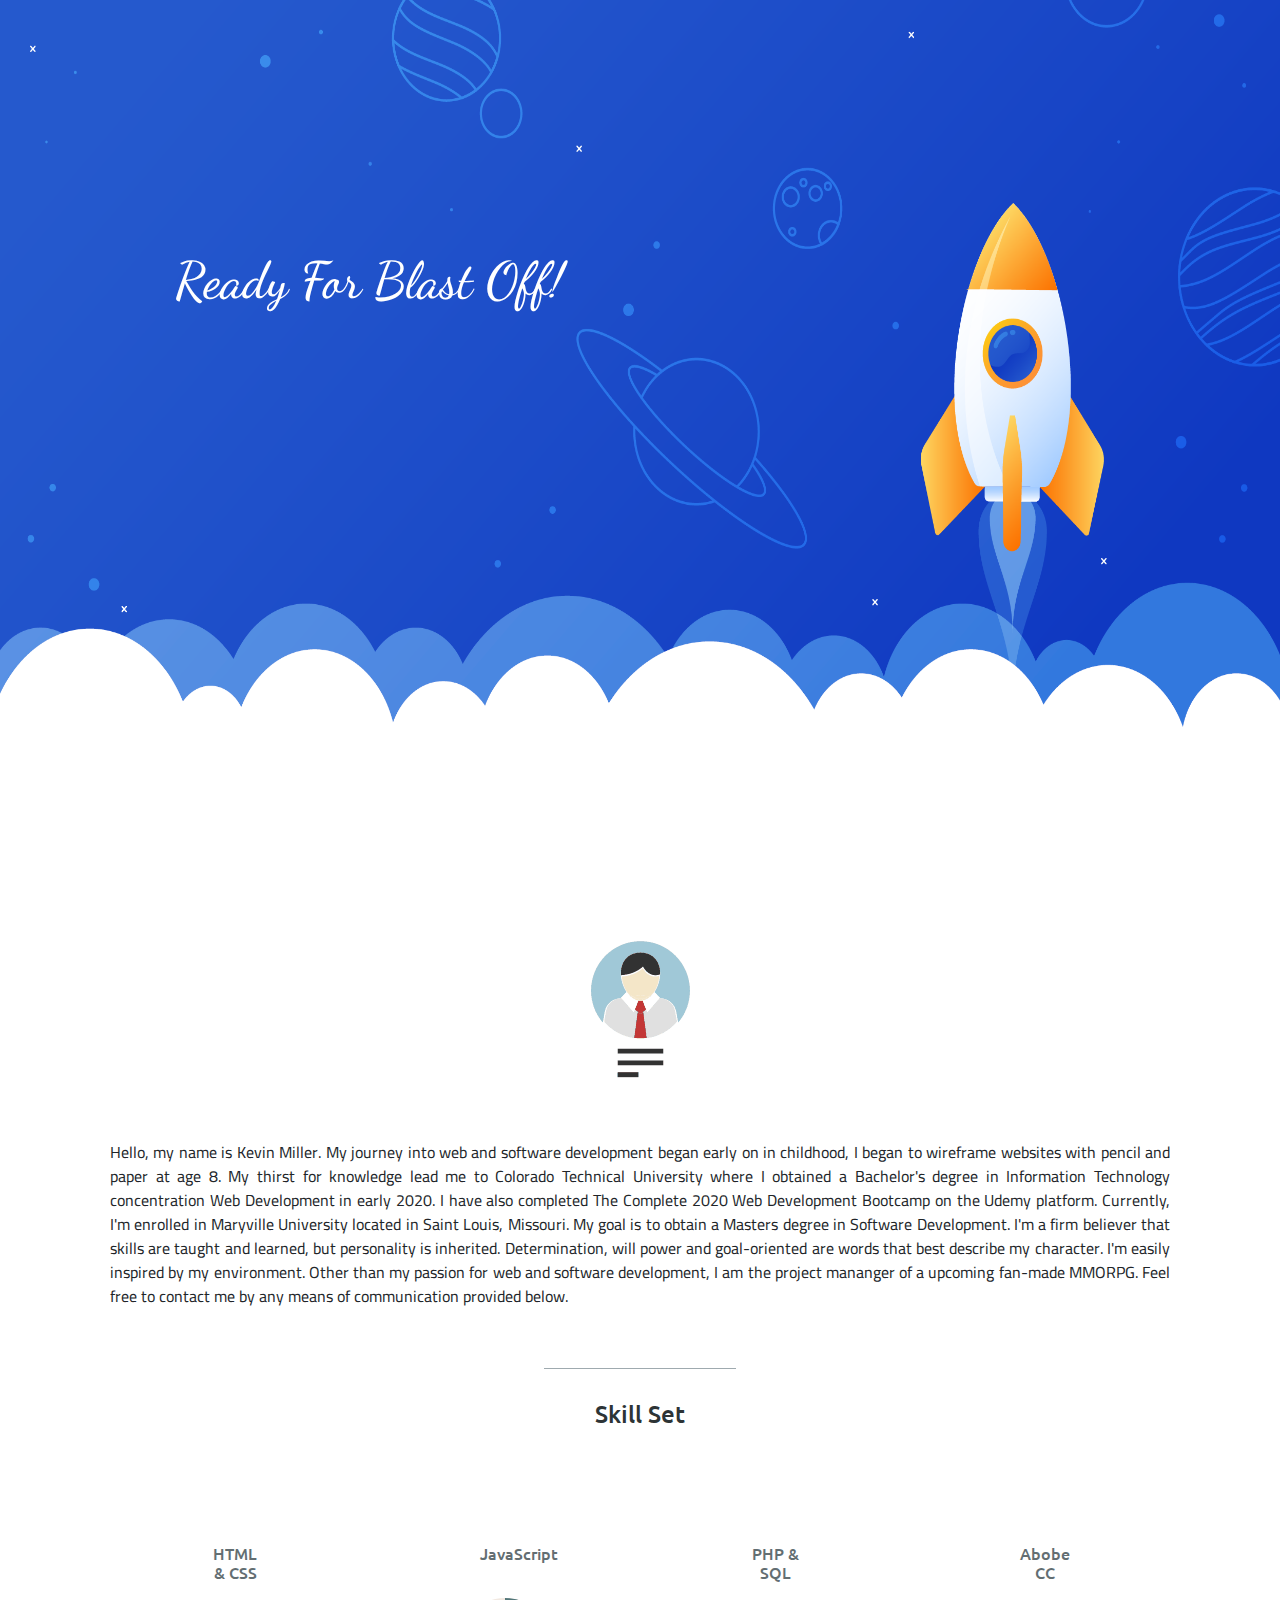
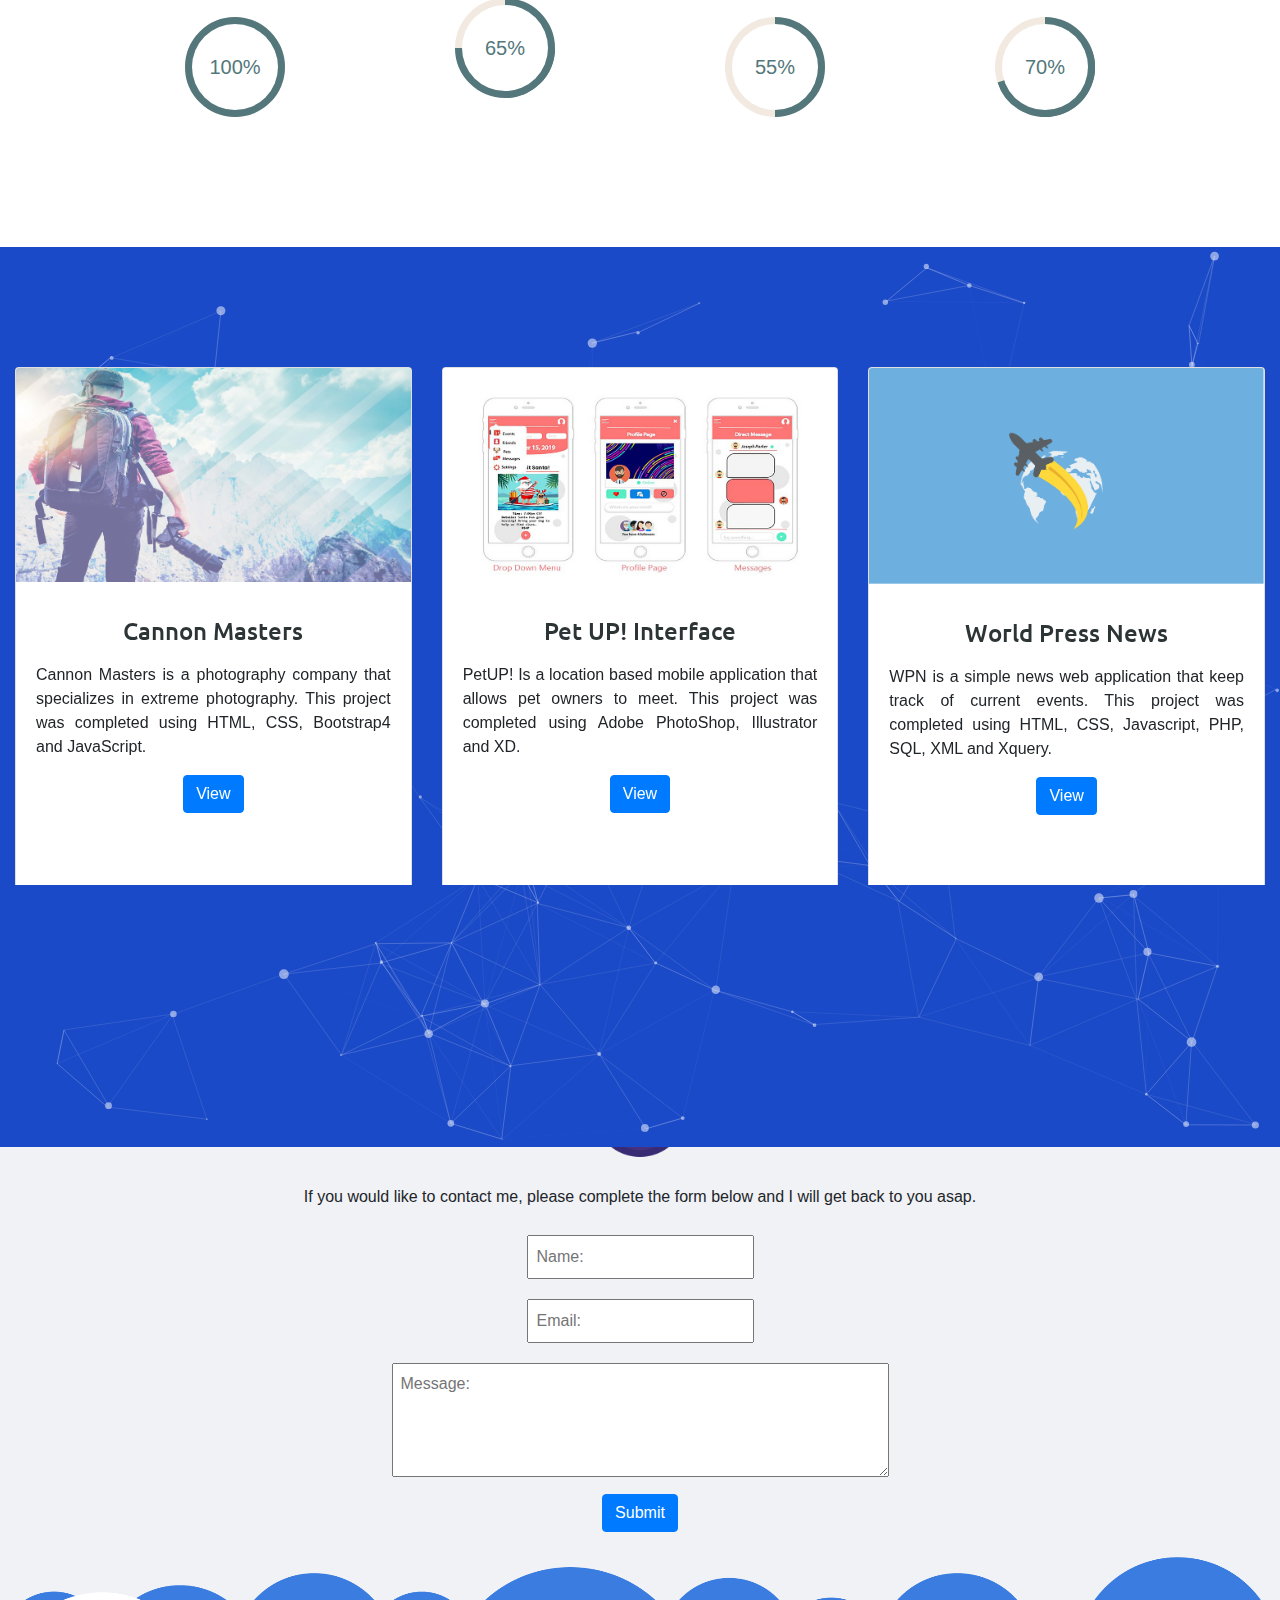
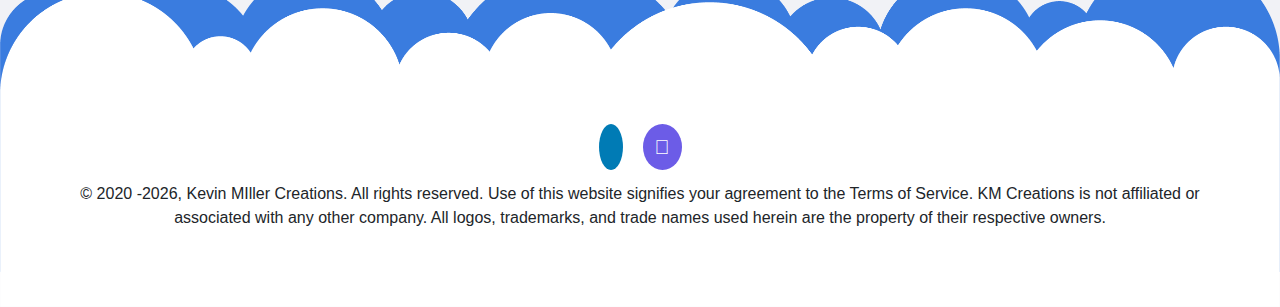
<file: index.html>
<!DOCTYPE html>
<html lang="en">
<head>
    <meta charset="UTF-8">
    <meta name="viewport" content="width=device-width, initial-scale=1.0">
    <meta name="description" content="Personal cv website for Kevin Miller and KM Creations.">
    <title>KM Creations</title>
    <link rel="icon" href="images/logo.ico">
    <link href="https://fonts.googleapis.com/css?family=Cairo|Dancing+Script|Ubuntu&display=swap" rel="stylesheet">
    <link rel="stylesheet" href="css/styles.css">
    <link href="css/css-circular-prog-bar.css" media="all" rel="stylesheet" />
    <link rel="stylesheet" href="https://use.fontawesome.com/releases/v5.1.0/css/all.css"
        integrity="sha384-lKuwvrZot6UHsBSfcMvOkWwlCMgc0TaWr+30HWe3a4ltaBwTZhyTEggF5tJv8tbt" crossorigin="anonymous">
    <link rel="stylesheet" href="https://cdnjs.cloudflare.com/ajax/libs/font-awesome/4.7.0/css/font-awesome.min.css">
    <link rel="stylesheet" href="https://maxcdn.bootstrapcdn.com/bootstrap/4.4.1/css/bootstrap.min.css">
    <script language="JavaScript" src="js/gen_validatorv31.js" type="text/javascript"></script>
    <script src="https://ajax.googleapis.com/ajax/libs/jquery/3.4.1/jquery.min.js"></script>
    <script src="https://cdnjs.cloudflare.com/ajax/libs/popper.js/1.16.0/umd/popper.min.js"></script>
    <script src="https://maxcdn.bootstrapcdn.com/bootstrap/4.4.1/js/bootstrap.min.js"></script>
</head>
<body>

    <div class="bg">
        <h1 class="bg-text">Ready For Blast Off!</h1>
    </div>

    <div class="about">
        <img class="img" src="images/profile.gif" alt="profile-image">
        <p class="abt-txt">Hello, my name is Kevin Miller. My journey into web and software development began early on in childhood, I began to wireframe websites with pencil and paper at age 8. My thirst for knowledge lead me to Colorado Technical University where I obtained a Bachelor's degree in Information Technology concentration Web Development in early 2020. I have also completed The Complete 2020 Web Development Bootcamp on the Udemy platform. Currently, I'm enrolled in Maryville University located in Saint Louis, Missouri. My goal is to obtain a Masters degree in Software Development. I'm a firm believer that skills are taught and learned, but personality is inherited. Determination, will power and goal-oriented are words that best describe my character. I'm easily inspired by my environment. Other than my passion for web and software development, I am the project mananger of a upcoming fan-made MMORPG. Feel free to contact me by any means of communication provided below.</p>
    </div>

    <hr color="#b2bec3">

    <div>
        <h4>Skill Set</h4>
        
        <div class="row2">
            <div class="column2">
                <h6>HTML & CSS</h6>
                
                <center>
                    <div class="progress-circle over50 p100">
                        <span>100%</span>
                        <div class="left-half-clipper">
                            <div class="first50-bar"></div>
                            <div class="value-bar"></div>
                        </div>
                    </div>
                </center>

            </div>

            <div class="column2">
                <h6>JavaScript</h6>
                
                <center>
                    <div class="progress-circle over50 p75">
                        <span>65%</span>
                        <div class="left-half-clipper">
                            <div class="first50-bar"></div>
                            <div class="value-bar"></div>
                        </div>
                    </div>
                </center>
            </div>

            <div class="column2">
                <h6>PHP & SQL</h6>
                
                <center>
                    <div class="progress-circle p50">
                        <span>55%</span>
                        <div class="left-half-clipper">
                            <div class="first50-bar"></div>
                            <div class="value-bar"></div>
                        </div>
                    </div>
                </center>

            </div>

            <div class="column2">
                <h6>Abobe CC</h6>
            
                <center>
                    <div class="progress-circle over50 p70">
                        <span>70%</span>
                        <div class="left-half-clipper">
                            <div class="first50-bar"></div>
                            <div class="value-bar"></div>
                        </div>
                    </div>
                </center>

            </div>

        </div>


    <div id="particles-js"></div>

    <div>
    <center>

        <div class="row">
            <div class="col-lg-4 col-sm-6 mb-4">
                <div class="card h-100">
                    <img class="card-img-top" src="images/bg2.jpg" alt="cannon-image">
                    <div class="card-body">
                        <h4 class="card-title">
                            Cannon Masters
                        </h4>
                        <p class="card-text">Cannon Masters is a photography company that specializes in extreme photography. This project was completed using HTML,
                        CSS, Bootstrap4 and JavaScript.</p>
                        <a href="https://github.com/Kevinmiller337/Cannon-Masters" class="btn btn-primary">View</a>
                    </div>
                </div>
            </div>
            <div class="col-lg-4 col-sm-6 mb-4">
                <div class="card h-100">
                    <img class="card-img-top" src="images/second.jpg" alt="mobile-app-image">
                    <div class="card-body">
                        <h4 class="card-title">
                            Pet UP! Interface
                        </h4>
                        <p class="card-text">PetUP! Is a location based mobile application that allows pet owners to meet. This
                        project was completed using Adobe PhotoShop, Illustrator and XD.</p>
                        <a href="https://uxfol.io/project/0482917b/PetUP--Final-Design" class="btn btn-primary">View</a>
                    </div>
                </div>
            </div>
            <div class="col-lg-4 col-sm-6 mb-4">
                <div class="card h-100">
                    <img class="card-img-top" src="images/ha.png" alt="world-press-image">
                    <div class="card-body">
                        <h4 class="card-title">
                            World Press News
                        </h4>
                        <p class="card-text">WPN is a simple news web application that keep track of current events. This project was completed using HTML, CSS,
                        Javascript, PHP, SQL, XML and Xquery.</p>
                        <a href="https://github.com/Kevinmiller337/WPN" class="btn btn-primary">View</a>
                    </div>
                </div>
            </div>
            
        </div>
        </center>
    </div>

    <div class="contact"> 
        <center>
            <img class="contact-img" src="images/contact.png" alt="mail-image">

            <p>If you would like to contact me, please complete the form below and I will get back to you asap. </p>

            <form method="POST" name="contactform" action="form_handler.php">
                <input class="inputs" type="text" name="name" placeholder="Name:" maxlength="50"> <br> 
                <input class="inputs" type="email" name="email"  placeholder="Email:" maxlength="50"> <br>
                <textarea class="inputs text-area" name="message"  placeholder="Message:" maxlength="1000"  rows="4" cols="50"></textarea> <br>
                <input class="btn btn-primary" type="submit" value="Submit"><br>
            </form>
        </center>

        <footer id="foot">
            <div class="bg2">
                <div class="buttons">
                    <center>
                        <a href="https://linkedin.com/in/kevin-miller-0981b9199" class="fab fa-linkedin-in"></a>
                        <a href="https://github.com/Kevinmiller337 " class="fab fa-github"></a>
                    </center>
                </div>

                <p class="foot-txt">&copy; 2020 <script>new Date().getFullYear() > 2020 && document.write("-" + new Date().getFullYear());</script>, Kevin MIller Creations. All rights reserved. Use of this website signifies your agreement to the Terms of Service. KM Creations is not affiliated or associated with any other company. All logos, trademarks, and trade names used herein are the property of their respective owners. </p>
            </div>
        </footer>

    </div>

    <script language="JavaScript">
        var frmvalidator = new Validator("contactform");
        frmvalidator.addValidation("name", "req", "Please provide your name");
        frmvalidator.addValidation("email", "req", "Please provide your email");
        frmvalidator.addValidation("email", "email", "Please enter a valid email address"); 
    </script>


    <script type="text/javascript" src="particles.js"></script>
    <script type="text/javascript" src="app.js"></script>
   
</body>
</html>
</file>
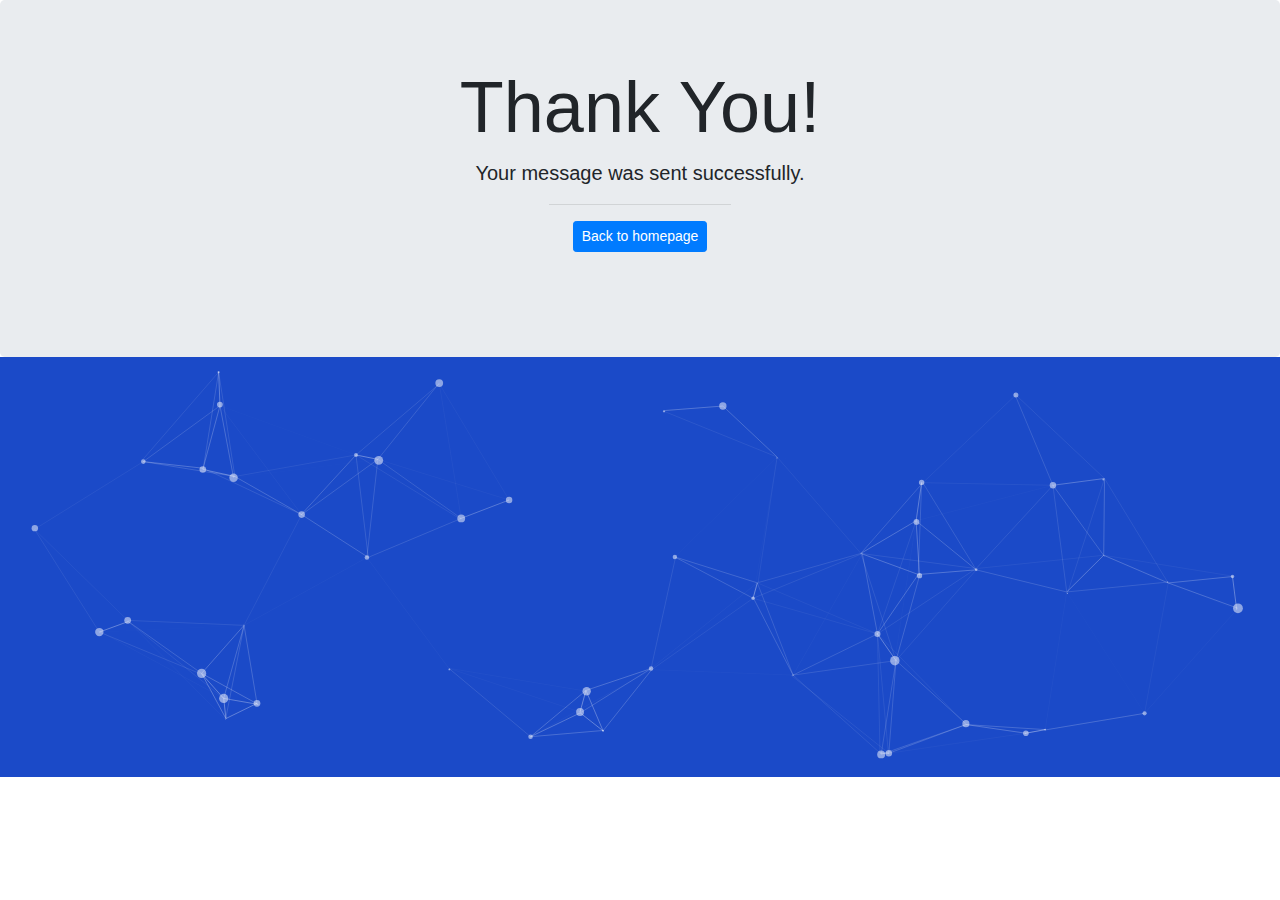
<file: thankyou.html>
<!DOCTYPE html>
<html lang="en">
<head>
	<meta charset="UTF-8">
	<meta name="viewport" content="width=device-width, initial-scale=1.0">
	<title>Thank You</title>
	<link rel="icon" href="images/logo.ico">
	<link href="https://fonts.googleapis.com/css?family=Cairo|Dancing+Script|Ubuntu&display=swap" rel="stylesheet">
	<link rel="stylesheet" href="css/styles.css">
	<link href="css/css-circular-prog-bar.css" media="all" rel="stylesheet" />
	<link rel="stylesheet" href="https://use.fontawesome.com/releases/v5.1.0/css/all.css"
		integrity="sha384-lKuwvrZot6UHsBSfcMvOkWwlCMgc0TaWr+30HWe3a4ltaBwTZhyTEggF5tJv8tbt" crossorigin="anonymous">
	<link rel="stylesheet" href="https://cdnjs.cloudflare.com/ajax/libs/font-awesome/4.7.0/css/font-awesome.min.css">
	<link rel="stylesheet" href="https://maxcdn.bootstrapcdn.com/bootstrap/4.4.1/css/bootstrap.min.css">
	<script language="JavaScript" src="js/gen_validatorv31.js" type="text/javascript"></script>
	<script src="https://ajax.googleapis.com/ajax/libs/jquery/3.4.1/jquery.min.js"></script>
	<script src="https://cdnjs.cloudflare.com/ajax/libs/popper.js/1.16.0/umd/popper.min.js"></script>
	<script src="https://maxcdn.bootstrapcdn.com/bootstrap/4.4.1/js/bootstrap.min.js"></script>
</head>
<body>


	<div class="jumbotron mb-0  text-center">
		<h1 class="display-3">Thank You!</h1>
		<p class="lead"><strong>Your message was sent successfully.</strong></p>
		<hr>
		<p class="lead">
			<a class="btn btn-primary btn-sm" href="index.html" role="button">Back to homepage</a>
		</p>
	</div>

	<div id="particles-js" class="particles-height"></div>


	<script type="text/javascript" src="particles.js"></script>
	<script type="text/javascript" src="app.js"></script>

</body>
</html>
</file>
<file: css/styles.css>
* {
      box-sizing: border-box;
}

body, html {
    width: 100%;
    height: 100%;
    min-height: 100%;
    margin: 0px;
    padding: 0px;
}

hr {
    width: 15%;
    margin: 100px auto;
}

h4 {
  text-align: center;
  padding-top: 15px;
  padding-bottom: 5px;
  color: #2d3436;
  font-family: 'Ubuntu', sans-serif;
}

h6 {
  text-align: center;
  padding-bottom: 15px;
  margin: 100px;
  color: #636e72;
  font-family: 'Ubuntu', sans-serif;
}



/* Header */

.bg {
    background-image: url("../images/bg.png");
    height: 100%; 
    background-position: center;
    background-repeat: no-repeat;
    background-size: 100% 100%;
}

.bg-text {
    color: white; 
    font-family: 'Dancing Script', cursive;
    font-size: 4vw;
    position: absolute;
    left: 175px;
    top: 250px;
}



/* About */

.img {
    display: block;
    margin-left: auto;
    margin-right: auto;
}

.abt-txt {
    margin: 100px;
    margin-top: 15px;
    margin-bottom: 50px;
    padding: 10px;
    font-family: 'Cairo', sans-serif;
    text-align: justify;
    text-justify: none;
}

/* Skills Div*/

/* Create four equal columns that floats next to each other */
.column2 {
  float: left;
  width: 25%;
  padding: 10px;
}

@media screen and (max-width: 768px) {
  .column2 {
    width: 100%;
  }
}

@media screen and (max-width: 600px) {
  .column2 {
    width: 100%;
  }
}

/* Clear floats after the columns */
.row2:after {
  content: "";
  display: table;
  clear: both;
}

.row2 {
  margin: 100px;
}


/* Project Particles Background */


#particles-js {
  position: absolute;
  width: 100%;
  height: 100%;
  background-color:#1b4ac8;
  background-repeat: no-repeat;
  background-size: cover;
  background-position: 50% 50%;
}


canvas {
  width: 100% ;
  height: 100% ;
  display: block;
  vertical-align: bottom;
}




/* Particles Text */



/* Project Cards */
 .card {
  margin-top: 120px;
  position: relative;
 }
 

.row {
  width: 100%;
  margin: 0px;
  padding: 0px;
  overflow-x: hidden;
}

.card-text {
  text-align: justify;
  text-justify: inter-word;
}

/* Contact Background */

.contact {
  padding-top: 150px;
  padding-bottom: 50px;
  background-color: #f1f2f6;
}

.contact-img {
  height: 100px;
  margin: 25px;
  display: flex;
}

/* Forms */

.inputs {
    padding: 8px;
    margin: 10px;
}

.btn {
  margin-bottom: 25px;
}

/* Footer */

.foot {
  min-height: 100%;
  min-width: 100%;
  position: relative;
}

.bg2 {
    background-image: url("../images/footer.png"); 
    background-color: #f1f2f6;
    background-position: center;
    background-repeat: no-repeat;
    background-size: 100% 100%;
    position: absolute;
    min-height: 350px;
    min-width: 100%;
    position: absolute;
    z-index: 10;
}

.foot-txt {
  text-align: center;
  margin: 20px;
  margin-left: 75px;
  margin-right: 75px;

}

/* Footer Buttons */

.buttons {
  padding-top: 175px;
}

.fab {
  padding: 12px;
  font-size: 20px;
  text-align: center;
  text-decoration: none;
  margin: 8px 10px;
  border-radius: 50%;
}

.fab:hover {
  opacity: 0.7;
}

.fa-linkedin-in {
  background: #007bb5;
  color: white;
}

.fa-github {
  background: #6c5ce7;
  color: white;
}

/* Thank You Page */

.particles-height {
  max-height: 420px;
}
</file>
<file: css/css-circular-prog-bar.css>
.progress-circle {
   font-size: 20px;
   margin: 20px;
   position: relative; /* so that children can be absolutely positioned */
   padding: 0;
   width: 5em;
   height: 5em;
   background-color: #F2E9E1; 
   border-radius: 50%;
   line-height: 5em;
}

.progress-circle:after{
    border: none;
    position: absolute;
    top: 0.35em;
    left: 0.35em;
    text-align: center;
    display: block;
    border-radius: 50%;
    width: 4.3em;
    height: 4.3em;
    background-color: white;
    content: " ";
}
/* Text inside the control */
.progress-circle span {
    position: absolute;
    line-height: 5em;
    width: 5em;
    text-align: center;
    display: block;
    color: #53777A;
    z-index: 2;
}
.left-half-clipper { 
   /* a round circle */
   border-radius: 50%;
   width: 5em;
   height: 5em;
   position: absolute; /* needed for clipping */
   clip: rect(0, 5em, 5em, 2.5em); /* clips the whole left half*/ 
}
/* when p>50, don't clip left half*/
.progress-circle.over50 .left-half-clipper {
   clip: rect(auto,auto,auto,auto);
}
.value-bar {
   /*This is an overlayed square, that is made round with the border radius,
   then it is cut to display only the left half, then rotated clockwise
   to escape the outer clipping path.*/ 
   position: absolute; /*needed for clipping*/
   clip: rect(0, 2.5em, 5em, 0);
   width: 5em;
   height: 5em;
   border-radius: 50%;
   border: 0.45em solid #53777A; /*The border is 0.35 but making it larger removes visual artifacts */
   /*background-color: #4D642D;*/ /* for debug */
   box-sizing: border-box;
  
}
/* Progress bar filling the whole right half for values above 50% */
.progress-circle.over50 .first50-bar {
   /*Progress bar for the first 50%, filling the whole right half*/
   position: absolute; /*needed for clipping*/
   clip: rect(0, 5em, 5em, 2.5em);
   background-color: #53777A;
   border-radius: 50%;
   width: 5em;
   height: 5em;
}
.progress-circle:not(.over50) .first50-bar{ display: none; }


/* Progress bar rotation position */
.progress-circle.p0 .value-bar { display: none; }
.progress-circle.p1 .value-bar { transform: rotate(4deg); }
.progress-circle.p2 .value-bar { transform: rotate(7deg); }
.progress-circle.p3 .value-bar { transform: rotate(11deg); }
.progress-circle.p4 .value-bar { transform: rotate(14deg); }
.progress-circle.p5 .value-bar { transform: rotate(18deg); }
.progress-circle.p6 .value-bar { transform: rotate(22deg); }
.progress-circle.p7 .value-bar { transform: rotate(25deg); }
.progress-circle.p8 .value-bar { transform: rotate(29deg); }
.progress-circle.p9 .value-bar { transform: rotate(32deg); }
.progress-circle.p10 .value-bar { transform: rotate(36deg); }
.progress-circle.p11 .value-bar { transform: rotate(40deg); }
.progress-circle.p12 .value-bar { transform: rotate(43deg); }
.progress-circle.p13 .value-bar { transform: rotate(47deg); }
.progress-circle.p14 .value-bar { transform: rotate(50deg); }
.progress-circle.p15 .value-bar { transform: rotate(54deg); }
.progress-circle.p16 .value-bar { transform: rotate(58deg); }
.progress-circle.p17 .value-bar { transform: rotate(61deg); }
.progress-circle.p18 .value-bar { transform: rotate(65deg); }
.progress-circle.p19 .value-bar { transform: rotate(68deg); }
.progress-circle.p20 .value-bar { transform: rotate(72deg); }
.progress-circle.p21 .value-bar { transform: rotate(76deg); }
.progress-circle.p22 .value-bar { transform: rotate(79deg); }
.progress-circle.p23 .value-bar { transform: rotate(83deg); }
.progress-circle.p24 .value-bar { transform: rotate(86deg); }
.progress-circle.p25 .value-bar { transform: rotate(90deg); }
.progress-circle.p26 .value-bar { transform: rotate(94deg); }
.progress-circle.p27 .value-bar { transform: rotate(97deg); }
.progress-circle.p28 .value-bar { transform: rotate(101deg); }
.progress-circle.p29 .value-bar { transform: rotate(104deg); }
.progress-circle.p30 .value-bar { transform: rotate(108deg); }
.progress-circle.p31 .value-bar { transform: rotate(112deg); }
.progress-circle.p32 .value-bar { transform: rotate(115deg); }
.progress-circle.p33 .value-bar { transform: rotate(119deg); }
.progress-circle.p34 .value-bar { transform: rotate(122deg); }
.progress-circle.p35 .value-bar { transform: rotate(126deg); }
.progress-circle.p36 .value-bar { transform: rotate(130deg); }
.progress-circle.p37 .value-bar { transform: rotate(133deg); }
.progress-circle.p38 .value-bar { transform: rotate(137deg); }
.progress-circle.p39 .value-bar { transform: rotate(140deg); }
.progress-circle.p40 .value-bar { transform: rotate(144deg); }
.progress-circle.p41 .value-bar { transform: rotate(148deg); }
.progress-circle.p42 .value-bar { transform: rotate(151deg); }
.progress-circle.p43 .value-bar { transform: rotate(155deg); }
.progress-circle.p44 .value-bar { transform: rotate(158deg); }
.progress-circle.p45 .value-bar { transform: rotate(162deg); }
.progress-circle.p46 .value-bar { transform: rotate(166deg); }
.progress-circle.p47 .value-bar { transform: rotate(169deg); }
.progress-circle.p48 .value-bar { transform: rotate(173deg); }
.progress-circle.p49 .value-bar { transform: rotate(176deg); }
.progress-circle.p50 .value-bar { transform: rotate(180deg); }
.progress-circle.p51 .value-bar { transform: rotate(184deg); }
.progress-circle.p52 .value-bar { transform: rotate(187deg); }
.progress-circle.p53 .value-bar { transform: rotate(191deg); }
.progress-circle.p54 .value-bar { transform: rotate(194deg); }
.progress-circle.p55 .value-bar { transform: rotate(198deg); }
.progress-circle.p56 .value-bar { transform: rotate(202deg); }
.progress-circle.p57 .value-bar { transform: rotate(205deg); }
.progress-circle.p58 .value-bar { transform: rotate(209deg); }
.progress-circle.p59 .value-bar { transform: rotate(212deg); }
.progress-circle.p60 .value-bar { transform: rotate(216deg); }
.progress-circle.p61 .value-bar { transform: rotate(220deg); }
.progress-circle.p62 .value-bar { transform: rotate(223deg); }
.progress-circle.p63 .value-bar { transform: rotate(227deg); }
.progress-circle.p64 .value-bar { transform: rotate(230deg); }
.progress-circle.p65 .value-bar { transform: rotate(234deg); }
.progress-circle.p66 .value-bar { transform: rotate(238deg); }
.progress-circle.p67 .value-bar { transform: rotate(241deg); }
.progress-circle.p68 .value-bar { transform: rotate(245deg); }
.progress-circle.p69 .value-bar { transform: rotate(248deg); }
.progress-circle.p70 .value-bar { transform: rotate(252deg); }
.progress-circle.p71 .value-bar { transform: rotate(256deg); }
.progress-circle.p72 .value-bar { transform: rotate(259deg); }
.progress-circle.p73 .value-bar { transform: rotate(263deg); }
.progress-circle.p74 .value-bar { transform: rotate(266deg); }
.progress-circle.p75 .value-bar { transform: rotate(270deg); }
.progress-circle.p76 .value-bar { transform: rotate(274deg); }
.progress-circle.p77 .value-bar { transform: rotate(277deg); }
.progress-circle.p78 .value-bar { transform: rotate(281deg); }
.progress-circle.p79 .value-bar { transform: rotate(284deg); }
.progress-circle.p80 .value-bar { transform: rotate(288deg); }
.progress-circle.p81 .value-bar { transform: rotate(292deg); }
.progress-circle.p82 .value-bar { transform: rotate(295deg); }
.progress-circle.p83 .value-bar { transform: rotate(299deg); }
.progress-circle.p84 .value-bar { transform: rotate(302deg); }
.progress-circle.p85 .value-bar { transform: rotate(306deg); }
.progress-circle.p86 .value-bar { transform: rotate(310deg); }
.progress-circle.p87 .value-bar { transform: rotate(313deg); }
.progress-circle.p88 .value-bar { transform: rotate(317deg); }
.progress-circle.p89 .value-bar { transform: rotate(320deg); }
.progress-circle.p90 .value-bar { transform: rotate(324deg); }
.progress-circle.p91 .value-bar { transform: rotate(328deg); }
.progress-circle.p92 .value-bar { transform: rotate(331deg); }
.progress-circle.p93 .value-bar { transform: rotate(335deg); }
.progress-circle.p94 .value-bar { transform: rotate(338deg); }
.progress-circle.p95 .value-bar { transform: rotate(342deg); }
.progress-circle.p96 .value-bar { transform: rotate(346deg); }
.progress-circle.p97 .value-bar { transform: rotate(349deg); }
.progress-circle.p98 .value-bar { transform: rotate(353deg); }
.progress-circle.p99 .value-bar { transform: rotate(356deg); }
.progress-circle.p100 .value-bar { transform: rotate(360deg); }
</file>
